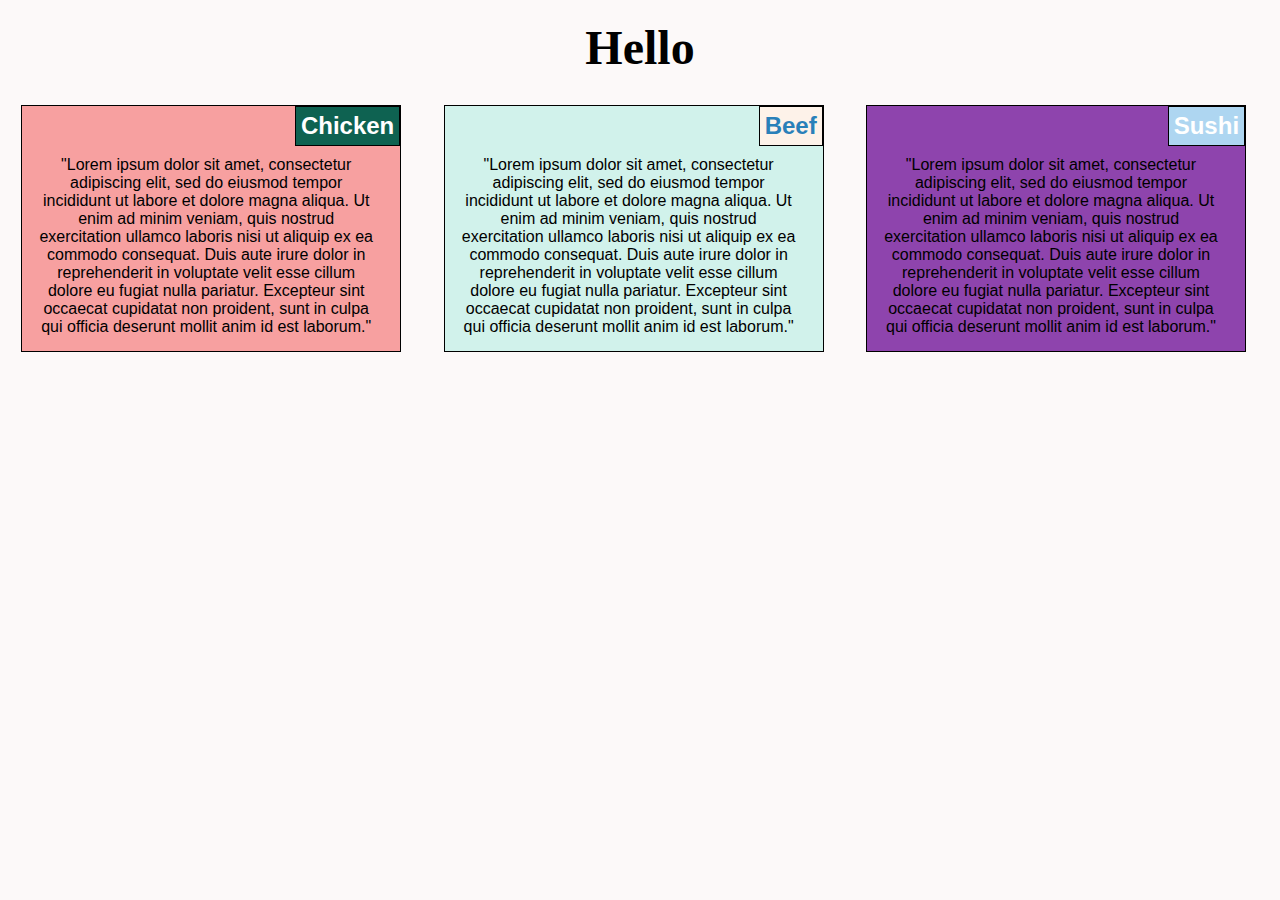
<file: responsivedesign/index.html>
<!DOCTYPE html>
<html>
<head>
  <title>Resume</title>
  <link rel="stylesheet" type="text/css" href="responsive.css" />
</head>
<body>
  <h1>Hello</h1>
  <section>
    <article id="first">
      <div>
        <h2 id="chicken">Chicken</h2>
        <p>
          "Lorem ipsum dolor sit amet, consectetur adipiscing elit, sed do eiusmod tempor incididunt ut labore et dolore magna aliqua. Ut enim ad minim veniam, quis nostrud exercitation ullamco laboris nisi ut aliquip ex ea commodo consequat. Duis aute irure dolor in reprehenderit in voluptate velit esse cillum dolore eu fugiat nulla pariatur. Excepteur sint occaecat cupidatat non proident, sunt in culpa qui officia deserunt mollit anim id est laborum."
        </p>
      </div>
    </article>
    <article id="second">
      <div>
        <h2 id="beef">Beef</h2>
        <p>
          "Lorem ipsum dolor sit amet, consectetur adipiscing elit, sed do eiusmod tempor incididunt ut labore et dolore magna aliqua. Ut enim ad minim veniam, quis nostrud exercitation ullamco laboris nisi ut aliquip ex ea commodo consequat. Duis aute irure dolor in reprehenderit in voluptate velit esse cillum dolore eu fugiat nulla pariatur. Excepteur sint occaecat cupidatat non proident, sunt in culpa qui officia deserunt mollit anim id est laborum."
        </p>
      </div>
    </article>
    <article id="third">
      <div>
        <h2 id="sushi">Sushi</h2>
        <p>
          "Lorem ipsum dolor sit amet, consectetur adipiscing elit, sed do eiusmod tempor incididunt ut labore et dolore magna aliqua. Ut enim ad minim veniam, quis nostrud exercitation ullamco laboris nisi ut aliquip ex ea commodo consequat. Duis aute irure dolor in reprehenderit in voluptate velit esse cillum dolore eu fugiat nulla pariatur. Excepteur sint occaecat cupidatat non proident, sunt in culpa qui officia deserunt mollit anim id est laborum."
        </p>
      </div>
    </article>
  </section>
</body>
</html>
</file>
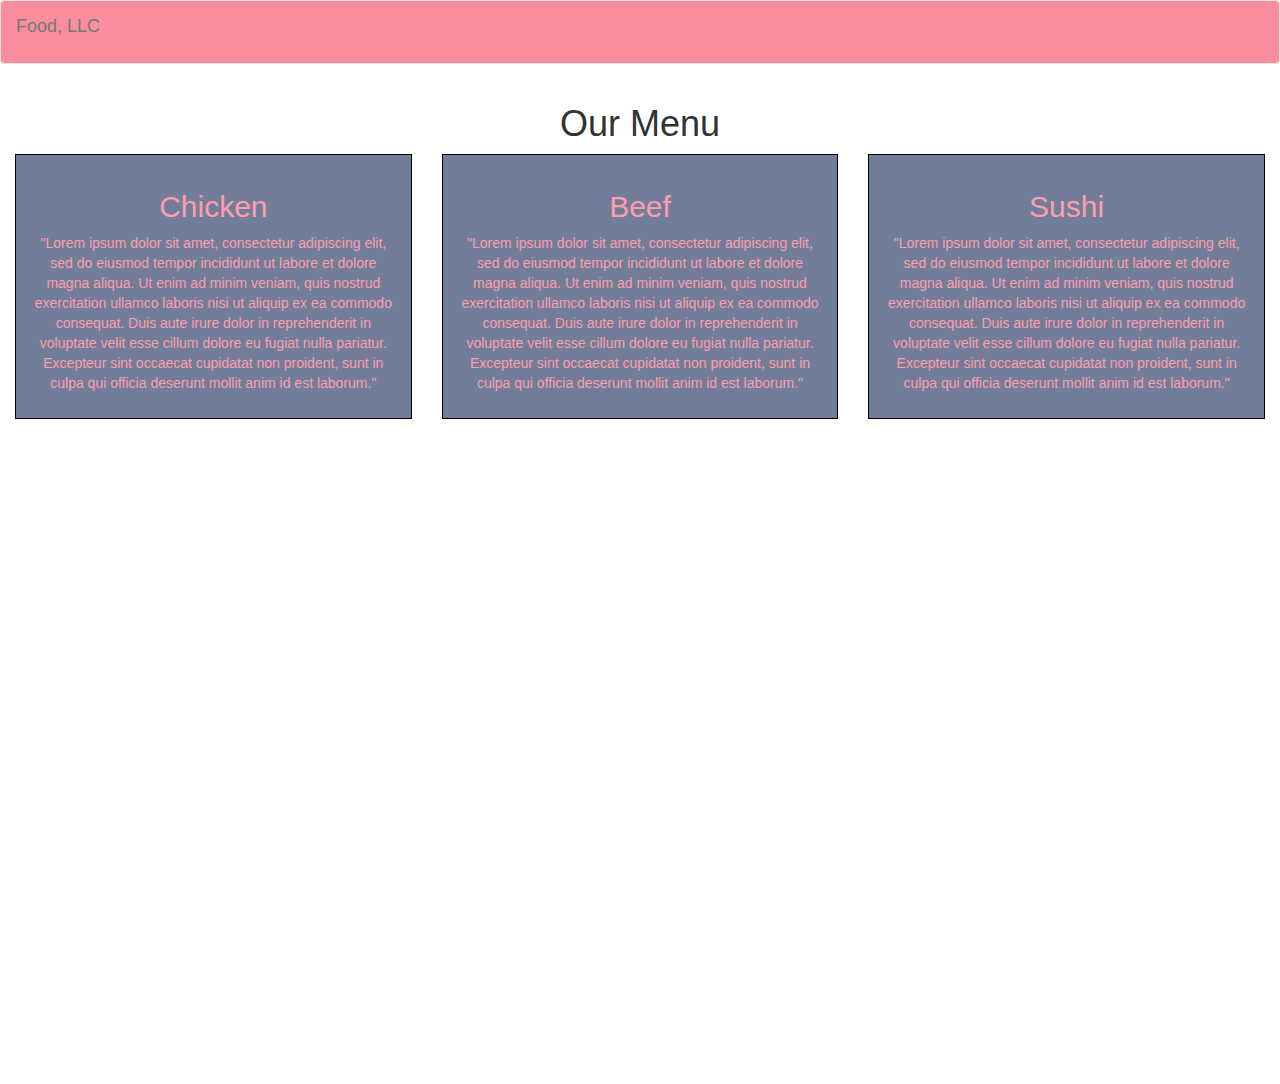
<file: responsivedesignMODULE3/index.html>
<!DOCTYPE html>
<html lang="en">
<head>
  <title>Module3</title>
  <meta charset="utf-8">
  <meta name="viewport" content="width=device-width, initial-scale=1.0">
  <link rel="stylesheet" type="text/css" href="css/styles.css" />
  <!-- Bootstrap -->
  <!-- Latest compiled and minified CSS -->
  <link rel="stylesheet" href="https://maxcdn.bootstrapcdn.com/bootstrap/3.3.7/css/bootstrap.min.css">
  <!-- jQuery library -->
  <script src="https://ajax.googleapis.com/ajax/libs/jquery/3.2.1/jquery.min.js"></script>
  <!-- Latest compiled JavaScript -->
  <script src="https://maxcdn.bootstrapcdn.com/bootstrap/3.3.7/js/bootstrap.min.js"></script>
</head>
<body>
  <nav class="navbar navbar-default" id="navAll">
    <div class="container-fluid">
      <!-- Brand and toggle get grouped for better mobile display -->
      <div class="navbar-header">
        <button type="button" class="navbar-toggle collapsed" data-toggle="collapse" data-target="#bs-example-navbar-collapse-1" aria-expanded="false">
          <span class="sr-only">Toggle navigation</span>
          <span class="icon-bar"></span>
          <span class="icon-bar"></span>
          <span class="icon-bar"></span>
        </button>
        <a class="navbar-brand" href="#">Food, LLC</a>
      </div>

      <!-- Collect the nav links, forms, and other content for toggling -->
      <div class="collapse navbar-collapse" id="bs-example-navbar-collapse-1">
        <ul class="nav navbar-nav">
          <li class="text-center"><h3 class="hidden-sm hidden-md hidden-lg hidden-xg">Chicken</h3></li>
          <hr>
          <li class="text-center"><h3 class="hidden-sm hidden-md hidden-lg hidden-xg">Beef</h3></li>
          <hr>
          <li class="text-center"><h3 class="hidden-sm hidden-md hidden-lg hidden-xg">Sushi</h3></li>
        </ul>
      </div><!-- /.navbar-collapse -->
    </div><!-- /.container-fluid -->
  </nav>
  <div class="container-fluid allContent">
    <div class="text-center"><h1>Our Menu</h1></div>
    <div class="row text-center">
      <div class="col-sm-6 col-md-4 col-lg-4">
        <div class="content">
          <h2 id="chickenHeader">Chicken</h2>
          <p>
            "Lorem ipsum dolor sit amet, consectetur adipiscing elit, sed do eiusmod tempor incididunt ut labore et dolore magna aliqua. Ut enim ad minim veniam, quis nostrud exercitation ullamco laboris nisi ut aliquip ex ea commodo consequat. Duis aute irure dolor in reprehenderit in voluptate velit esse cillum dolore eu fugiat nulla pariatur. Excepteur sint occaecat cupidatat non proident, sunt in culpa qui officia deserunt mollit anim id est laborum."
          </p>
        </div>
      </div>
      <div class="col-sm-6 col-md-4 col-lg-4">
        <div class="content">
          <h2 id="beefHeader">Beef</h2>
          <p>
            "Lorem ipsum dolor sit amet, consectetur adipiscing elit, sed do eiusmod tempor incididunt ut labore et dolore magna aliqua. Ut enim ad minim veniam, quis nostrud exercitation ullamco laboris nisi ut aliquip ex ea commodo consequat. Duis aute irure dolor in reprehenderit in voluptate velit esse cillum dolore eu fugiat nulla pariatur. Excepteur sint occaecat cupidatat non proident, sunt in culpa qui officia deserunt mollit anim id est laborum."
          </p>
        </div>
      </div>
      <div class="col-sm-12 col-md-4 col-lg-4" id="sushiBox">
        <div class="content">
          <h2 id="sushiHeader">Sushi</h2>
          <p>
            "Lorem ipsum dolor sit amet, consectetur adipiscing elit, sed do eiusmod tempor incididunt ut labore et dolore magna aliqua. Ut enim ad minim veniam, quis nostrud exercitation ullamco laboris nisi ut aliquip ex ea commodo consequat. Duis aute irure dolor in reprehenderit in voluptate velit esse cillum dolore eu fugiat nulla pariatur. Excepteur sint occaecat cupidatat non proident, sunt in culpa qui officia deserunt mollit anim id est laborum."
          </p>
        </div>
      </div>
    </div>
  </div> <!-- container -->
</body>
</html>
</file>
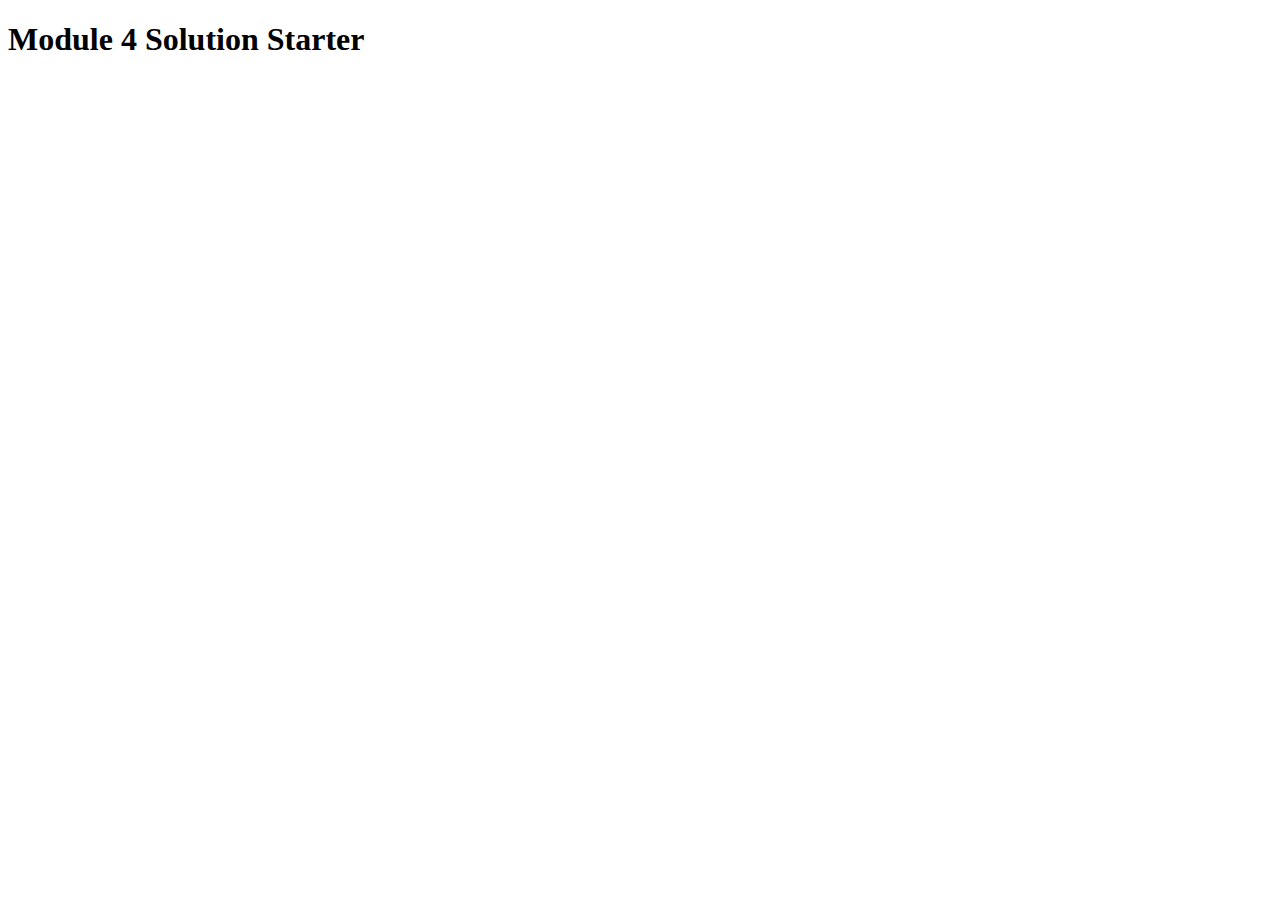
<file: jsMODULE4/easier/index.html>
<!DOCTYPE html>
<html>
<head>
  <meta charset="utf-8">
  <title>Module 4 Solution Starter</title>
  <script src="SpeakHello.js"></script>
  <script src="SpeakGoodBye.js"></script>
  <script src="script.js"></script>
</head>
<body>
  <h1>Module 4 Solution Starter</h1>
</body>
</html>
</file>
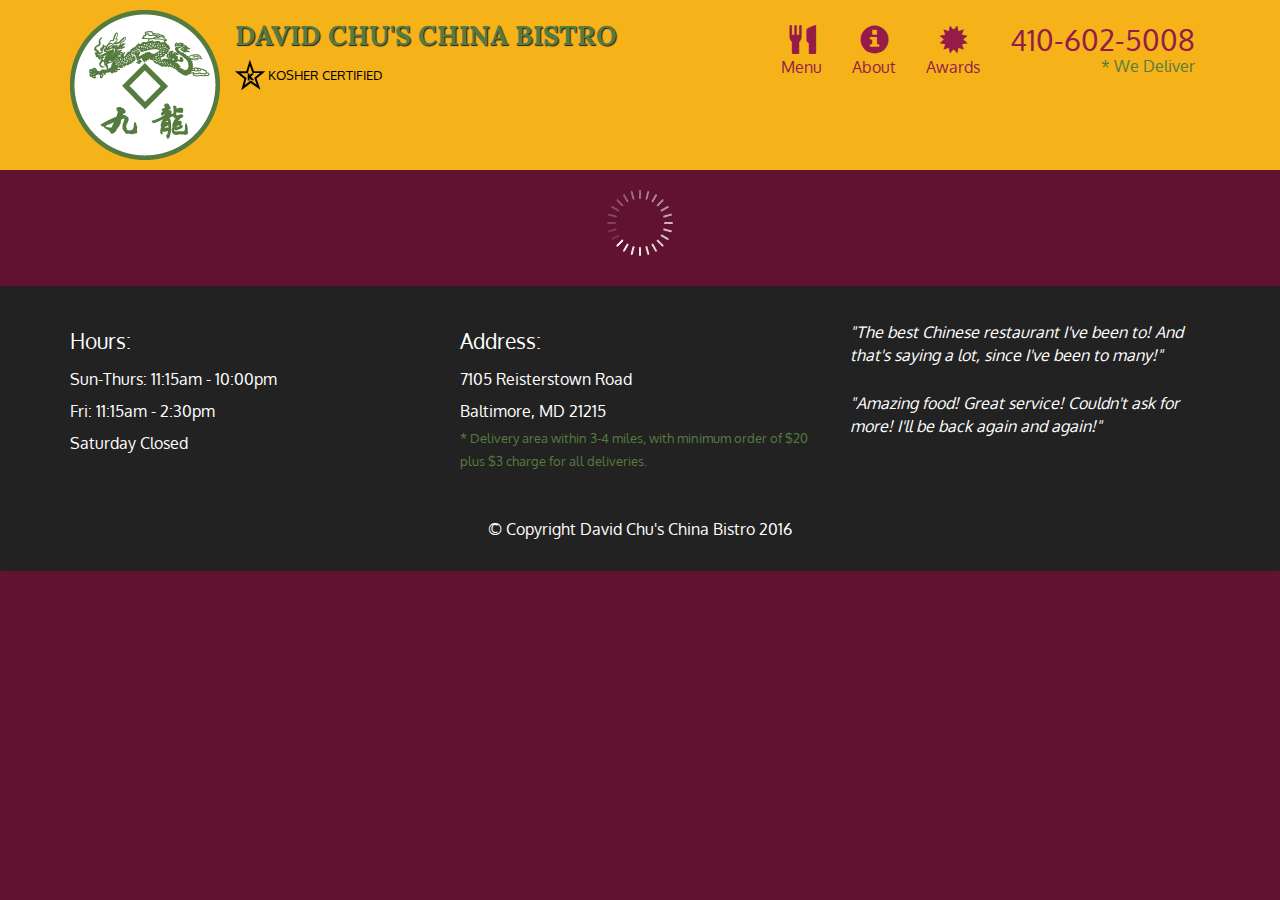
<file: module5/assignment5-solution-starter/index.html>
<!doctype html>
<html lang="en">
  <head>
    <meta charset="utf-8">
    <meta http-equiv="X-UA-Compatible" content="IE=edge">
    <meta name="viewport" content="width=device-width, initial-scale=1">
    <title>David Chu's China Bistro</title>
    <link rel="stylesheet" href="css/bootstrap.min.css">
    <link rel="stylesheet" href="css/styles.css">
    <link href='https://fonts.googleapis.com/css?family=Oxygen:400,300,700' rel='stylesheet' type='text/css'>
    <link href='https://fonts.googleapis.com/css?family=Lora' rel='stylesheet' type='text/css'>
  </head>
<body>
  <header>
    <nav id="header-nav" class="navbar navbar-default">
      <div class="container">
        <div class="navbar-header">
          <a href="index.html" class="pull-left visible-md visible-lg">
            <div id="logo-img" alt="Logo image"></div>
          </a>

          <div class="navbar-brand">
            <a href="index.html"><h1>David Chu's China Bistro</h1></a>
            <p>
              <img src="images/star-k-logo.png" alt="Kosher certification">
              <span>Kosher Certified</span>
            </p>
          </div>

          <button id="navbarToggle" type="button" class="navbar-toggle collapsed" data-toggle="collapse" data-target="#collapsable-nav" aria-expanded="false">
            <span class="sr-only">Toggle navigation</span>
            <span class="icon-bar"></span>
            <span class="icon-bar"></span>
            <span class="icon-bar"></span>
          </button>
        </div>
        
        <div id="collapsable-nav" class="collapse navbar-collapse">
           <ul id="nav-list" class="nav navbar-nav navbar-right">
            <li id="navHomeButton" class="visible-xs active">
              <a href="index.html">
                <span class="glyphicon glyphicon-home"></span> Home</a>
            </li>
            <li id="navMenuButton">
              <a href="#" onclick="$dc.loadMenuCategories();">
                <span class="glyphicon glyphicon-cutlery"></span><br class="hidden-xs"> Menu</a>
            </li>
            <li>
              <a href="#">
                <span class="glyphicon glyphicon-info-sign"></span><br class="hidden-xs"> About</a>
            </li>
            <li>
              <a href="#">
                <span class="glyphicon glyphicon-certificate"></span><br class="hidden-xs"> Awards</a>
            </li>
            <li id="phone" class="hidden-xs">
              <a href="tel:410-602-5008">
                <span>410-602-5008</span></a><div>* We Deliver</div>
            </li>
          </ul><!-- #nav-list -->
        </div><!-- .collapse .navbar-collapse -->
      </div><!-- .container -->
    </nav><!-- #header-nav -->
  </header>

  <div id="call-btn" class="visible-xs">
    <a class="btn" href="tel:410-602-5008">
    <span class="glyphicon glyphicon-earphone"></span>
    410-602-5008
    </a>
  </div>
  <div id="xs-deliver" class="text-center visible-xs">* We Deliver</div>

  <div id="main-content" class="container"></div>

  <footer class="panel-footer">
    <div class="container">
      <div class="row">
        <section id="hours" class="col-sm-4">
          <span>Hours:</span><br>
          Sun-Thurs: 11:15am - 10:00pm<br>
          Fri: 11:15am - 2:30pm<br>
          Saturday Closed
          <hr class="visible-xs">
        </section>
        <section id="address" class="col-sm-4">
          <span>Address:</span><br>
          7105 Reisterstown Road<br>
          Baltimore, MD 21215
          <p>* Delivery area within 3-4 miles, with minimum order of $20 plus $3 charge for all deliveries.</p>
          <hr class="visible-xs">
        </section>
        <section id="testimonials" class="col-sm-4">
          <p>"The best Chinese restaurant I've been to! And that's saying a lot, since I've been to many!"</p>
          <p>"Amazing food! Great service! Couldn't ask for more! I'll be back again and again!"</p>
        </section>
      </div>
      <div class="text-center">&copy; Copyright David Chu's China Bistro 2016</div>
    </div>
  </footer>

  <!-- jQuery (Bootstrap JS plugins depend on it) -->
  <script src="js/jquery-2.1.4.min.js"></script>
  <script src="js/bootstrap.min.js"></script>
  <script src="js/ajax-utils.js"></script>
  <script src="js/script.js"></script>
</body>
</html>
</file>
<file: responsivedesign/responsive.css>
* {
  box-sizing: border-box;
  background-color: #FCF9F9;
  margin: 0;
  padding: 0;
}

h1 {
  position: relative;
  text-align: center;
  margin: 20px auto;
  width: 90%;
  font-size: 3em;
}

h2 {
  position: absolute;
  top: 0;
  right: 0;
  border: 1px solid black;
  padding: 5px;
  color: white;
}

#chicken {
  background: #0E6251;
}

#beef {
  background: #FDF2E9;
  color: #2980B9;
}

#sushi {
  background: #AED6F1;
}

#first div, #first p {
  background: #F7A0A0;
}

#second div, #second p {
  background: #D1F2EB;
}

#third div, #third p {
  background: #8E44AD;
}

section {
  position: relative;
  width: 100%;
  margin: auto;
}

article {
  position: relative;
  width: 100%;
  margin: 10px auto;
  text-align: center;
  font-size: 1em;
  font-family: sans-serif;
}

div {
  position: relative;
  width: 90%;
  margin: auto;
  padding: 45px 20px 10px 10px;
  border: 1px solid black;
}

p {
  padding: 5px;
}

@media (min-width: 992px) {
  article {
    float: left;
    width: 33%;
  }
}

@media (min-width: 768px) and (max-width: 991px) {

  body {
    margin: 0 20px;
  }

  article {
    float: left;
  }

  #first, #second {
    width: 50%;
    margin: 0;
  }

  #first div {
    position: relative;
    margin: auto;
    width: 98%;
    margin-left: 0;
  }

  #second div {
    position: relative;
    margin-right: 0;
    width: 98%;
  }

  #third {
    clear: left;
    width: 100%;
    margin: auto;
    align-items: center;
  }

  #third div {
    width: 100%;
    margin-top: 15px;
  }
}

@media (max-width: 767px) {
  article {
    margin-bottom: 20px;
  }
}
</file>
<file: responsivedesignMODULE3/css/styles.css>
* {
  box-sizing: border-box;
}

.content {
  padding: 15px;
  border: 1px solid black;
  background: #727E99;
  color: #FE9DAD;
}

#navAll {
  background: #FB8D9F;
}

.allContent {
  height: 1000px;
}

@media (min-width: 768px) and  (max-width: 991px) {
  #sushiBox {
    margin-top: 30px;
  }
}
</file>
<file: module5/assignment5-solution-starter/css/styles.css>
body {
  font-size: 16px;
  color: #fff;
  background-color: #61122f;
  font-family: 'Oxygen', sans-serif;
}

/** HEADER **/
#header-nav {
  background-color: #f6b319;
  border-radius: 0;
  border: 0;
}

#logo-img {
  background: url('../images/restaurant-logo_large.png') no-repeat;
  width: 150px;
  height: 150px;
  margin: 10px 15px 10px 0;
}

.navbar-brand {
  padding-top: 25px;
}
.navbar-brand h1 { /* Restaurant name */
  font-family: 'Lora', serif;
  color: #557c3e;
  font-size: 1.5em;
  text-transform: uppercase;
  font-weight: bold;
  text-shadow: 1px 1px 1px #222;
  margin-top: 0;
  margin-bottom: 0;
  line-height: .75;
}
.navbar-brand a:hover, .navbar-brand a:focus {
  text-decoration: none;
}
.navbar-brand p { /* Kosher cert */
  color: #000;
  text-transform: uppercase;
  font-size: .7em;
  margin-top: 15px;
}
.navbar-brand p span { /* Star-K */
  vertical-align: middle;
}

#nav-list {
  margin-top: 10px;
}
#nav-list a {
  color: #951C49;
  text-align: center;
}
#nav-list a:hover {
  background: #E7E7E7;
}
#nav-list a span {
  font-size: 1.8em;
}

#phone {
  margin-top: 5px;
}
#phone a { /* Phone number */
  text-align: right;
  padding-bottom: 0;
}
#phone div { /* We Deliver */
  color: #557c3e;
  text-align: right;
  padding-right: 15px;
}

.navbar-header button.navbar-toggle, .navbar-header .icon-bar {
  border: 1px solid #61122f;
}
.navbar-header button.navbar-toggle {
  clear: both;
  margin-top: -30px;
}
/* END HEADER */

/* FOOTER */
.panel-footer {
  margin-top: 30px;
  padding-top: 35px;
  padding-bottom: 30px;
  background-color: #222;
  border-top: 0;
}
.panel-footer div.row {
  margin-bottom: 35px;
}
#hours, #address {
  line-height: 2;
}
#hours > span, #address > span {
  font-size: 1.3em;
}
#address p {
  color: #557c3e;
  font-size: .8em;
  line-height: 1.8;
}
#testimonials {
  font-style: italic;
}
#testimonials p:nth-child(2) {
  margin-top: 25px;
}
/* END FOOTER */



/* HOME PAGE */
.container .jumbotron {
  box-shadow: 0 0 50px #3F0C1F;
  border: 2px solid #3F0C1F;
}

#menu-tile, #specials-tile, #map-tile {
  height: 250px;
  width: 100%;
  margin-bottom: 15px;
  position: relative;
  border: 2px solid #3F0C1F;
  overflow: hidden;
}
#menu-tile:hover, #specials-tile:hover, #map-tile:hover {
  box-shadow: 0 1px 5px 1px #cccccc;
}
#menu-tile {
  background: url('../images/menu-tile.jpg') no-repeat;
  background-position: center;
}
#specials-tile {
  background: url('../images/specials-tile.jpg') no-repeat;
  background-position: center;
}
#menu-tile span, #specials-tile span, #map-tile span {
  position: absolute;
  bottom: 0;
  right: 0;
  width: 100%;
  text-align: center;
  font-size: 1.6em;
  text-transform: uppercase;
  background-color: #000;
  color: #fff;
  opacity: .8;
}
/* END HOME PAGE */

/* MENU CATEGORIES PAGE */
.category-tile { 
  position: relative;
  border: 2px solid #3F0C1F;
  overflow: hidden;
  width: 200px;
  height: 200px;
  margin: 0 auto 15px;
}
.category-tile span {
  position: absolute;
  bottom: 0;
  right: 0;
  width: 100%;
  text-align: center;
  font-size: 1.2em;
  text-transform: uppercase;
  background-color: #000;
  color: #fff;
  opacity: .8;
}
.category-tile:hover {
  box-shadow: 0 1px 5px 1px #cccccc;
}

#menu-categories-title + div {
  margin-bottom: 50px;
}
/* END MENU CATEGORIES PAGE */

/* SINGLE CATEGORY PAGE */
.menu-item-tile {
  margin-bottom: 25px;
}
.menu-item-tile hr {
  width: 80%;
}
.menu-item-tile .menu-item-price {
  font-size: 1.1em;
  text-align: right;
  margin-top: -15px;
  margin-right: -15px;
}
.menu-item-tile .menu-item-price span {
  font-size: .6em;
}
.menu-item-photo {
  position: relative;
  border: 2px solid #3F0C1F; 
  overflow: hidden;
  padding: 0;
  margin-right: -15px;
  margin-left: auto;
  margin-bottom: 20px;
  max-width: 250px;
}
.menu-item-photo div {
  position: absolute;
  bottom: 0;
  right: 0;
  width: 80px;
  background-color: #557c3e;
  text-align: center;
}
.menu-item-description {
  padding-right: 30px;
}
h3.menu-item-title {
  margin: 0 0 10px;
}
.menu-item-details {
  font-size: .9em;
  font-style: italic;
}
/* END SINGLE CATEGORY PAGE */


/********** Large devices only **********/
@media (min-width: 1200px) {
  .container .jumbotron {
    background: url('../images/jumbotron_1200.jpg') no-repeat;
    height: 675px;
  }
}

/********** Medium devices only **********/
@media (min-width: 992px) and (max-width: 1199px) {
  /* Header */
  #logo-img {
    background: url('../images/restaurant-logo_medium.png') no-repeat;
    width: 100px;
    height: 100px;
    margin: 5px 5px 5px 0;
  }
  /* End Header */

  /* Home Page */
  .container .jumbotron {
    background: url('../images/jumbotron_992.jpg') no-repeat;
    height: 558px;
  }
  /* End Home Page */
}

/********** Small devices only **********/
@media (min-width: 768px) and (max-width: 991px) {
  /* Home Page */
  .container .jumbotron {
    background: url('../images/jumbotron_768.jpg') no-repeat;
    height: 432px;
  }
  /* End Home Page */
}

/********** Extra small devices only **********/
@media (max-width: 767px) {
  /* Header */
  .navbar-brand {
    padding-top: 10px;
    height: 80px;
  }
  .navbar-brand h1 { /* Restaurant name */
    padding-top: 10px;
    font-size: 5vw; /* 1vw = 1% of viewport width */
  }
  .navbar-brand p { /* Kosher cert */
    font-size: .6em;
    margin-top: 12px;
  }
  .navbar-brand p img { /* Star-K */
    height: 20px;
  }

  #collapsable-nav a { /* Collapsed nav menu text */
    font-size: 1.2em;
  }
  #collapsable-nav a span { /* Collapsed nav menu glyph */
    font-size: 1em;
    margin-right: 5px;
  }

  #call-btn > a {
    font-size: 1.5em;
    display: block;
    margin: 0 20px;
    padding: 10px;
    border: 2px solid #fff;
    background-color: #f6b319;
    color: #951c49;
  }
  #xs-deliver {
    margin-top: 5px;
    font-size: .7em;
    letter-spacing: .1em;
    text-transform: uppercase;
  }
  /* End Header */

  /* Footer */
  .panel-footer section {
    margin-bottom: 30px;
    text-align: center;
  }
  .panel-footer section:nth-child(3) {
    margin-bottom: 0; /* margin already exists on the whole row */
  }
  .panel-footer section hr {
    width: 50%;
  }
  /* End Footer */

  /* Home Page */
  .container .jumbotron {
    margin-top: 30px;
    padding: 0;
  }
  #menu-tile, #specials-tile {
    width: 360px;
    margin: 0 auto 15px;
  }

  .menu-item-photo {
    margin-right: auto;
  }
  .menu-item-tile .menu-item-price {
    text-align: center;
  }
  .menu-item-description {
    text-align: center;;
  }
}


/********** Super extra small devices Only :-) (e.g., iPhone 4) **********/
@media (max-width: 479px) {
  /* Header */
  .navbar-brand h1 { /* Restaurant name */
    padding-top: 5px;
    font-size: 6vw;
  }
  /* End Header */
  
  /* Home page */
  #menu-tile, #specials-tile {
    width: 280px;
    margin: 0 auto 15px;
  }

  .col-xxs-12 {
    position: relative;
    min-height: 1px;
    padding-right: 15px;
    padding-left: 15px;
    float: left;
    width: 100%;
  }
}
</file>
